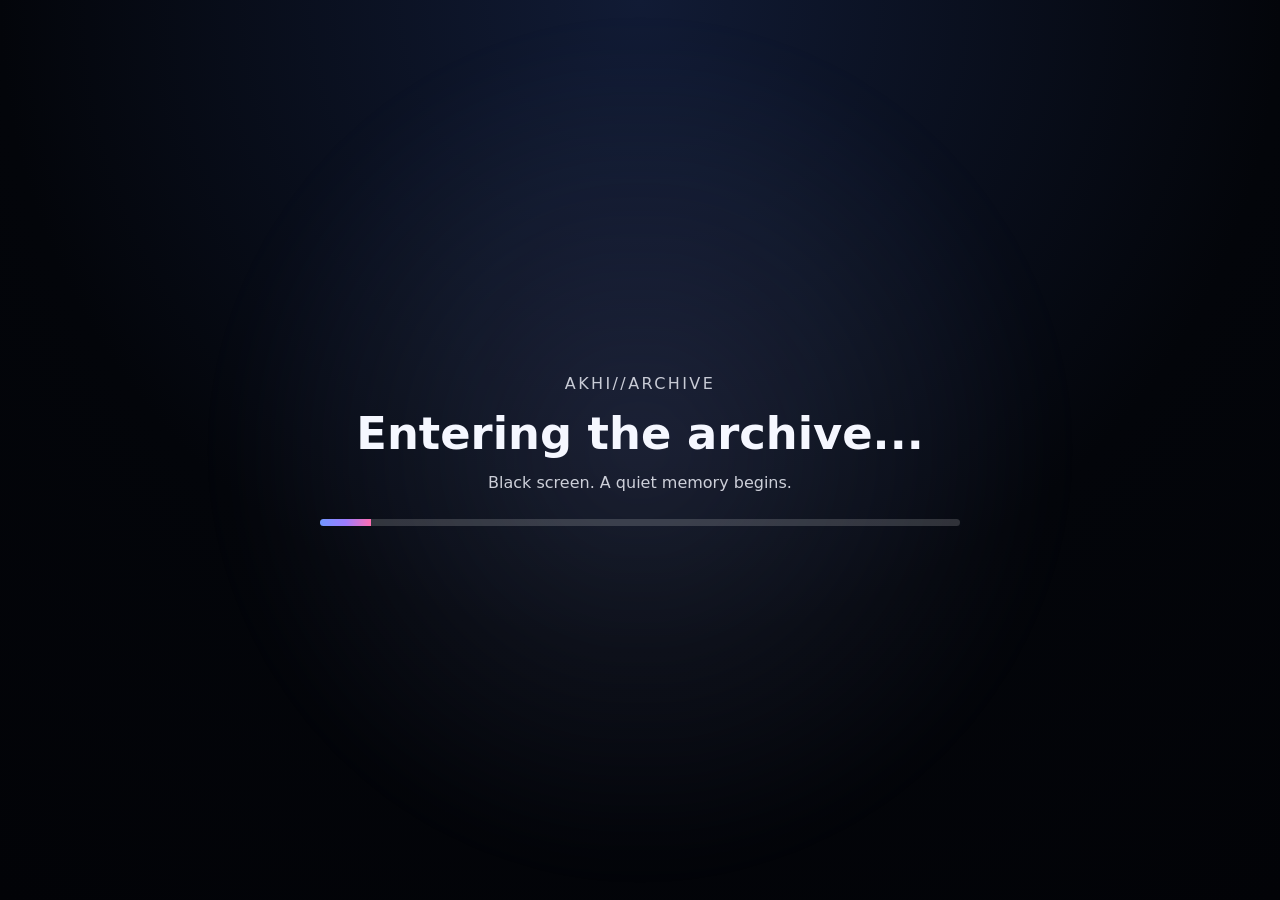
<file: index.html>
<!DOCTYPE html>
<html lang="en">
  <head>
    <meta charset="UTF-8" />
    <meta name="viewport" content="width=device-width, initial-scale=1.0" />
    <title>AKHI//ARCHIVE</title>
    <meta name="title" content="AKHI//ARCHIVE" />
    <meta name="description" content="AKHI//ARCHIVE — Every Memory Has a Chapter. A cinematic memory archive preserving chapters, moments, and stories." />
    <meta name="keywords" content="AKHI ARCHIVE, MemoryFlix, memory archive, cinematic memories, diary, gallery, timeline" />
    <meta name="author" content="Atikul Islam Rabbi" />
    <meta name="robots" content="index, follow" />
    <link rel="canonical" href="https://atikulislamx.github.io/memoryflix/" />
    <meta name="theme-color" content="#05070d" />
    <meta name="color-scheme" content="dark" />
    <meta name="mobile-web-app-capable" content="yes" />
    <meta name="apple-mobile-web-app-capable" content="yes" />
    <meta name="apple-mobile-web-app-status-bar-style" content="black-translucent" />
    <meta property="og:title" content="AKHI//ARCHIVE" />
    <meta property="og:description" content="AKHI//ARCHIVE — Every Memory Has a Chapter. A cinematic memory archive preserving chapters, moments, and stories." />
    <meta property="og:type" content="website" />
    <meta property="og:image" content="https://atikulislamx.github.io/memoryflix/assets/social/og-preview.svg" />
    <meta property="og:url" content="https://atikulislamx.github.io/memoryflix/" />
    <meta property="og:site_name" content="AKHI//ARCHIVE" />
    <meta name="twitter:card" content="summary_large_image" />
    <meta name="twitter:title" content="AKHI//ARCHIVE" />
    <meta name="twitter:description" content="AKHI//ARCHIVE — Every Memory Has a Chapter. A cinematic memory archive preserving chapters, moments, and stories." />
    <meta name="twitter:image" content="https://atikulislamx.github.io/memoryflix/assets/social/og-preview.svg" />
    <link rel="icon" type="image/svg+xml" href="assets/icons/favicon.svg" />
    <link rel="apple-touch-icon" href="assets/icons/apple-touch-icon.svg" />
    <link rel="manifest" href="manifest.json" />
    <link rel="stylesheet" href="css/loading.css" />
    <link rel="stylesheet" href="css/main.css" />
    <link rel="stylesheet" href="css/responsive.css" />
    <script type="application/ld+json">
{
      "@context": "https://schema.org",
      "@type": "WebSite",
      "name": "AKHI//ARCHIVE",
      "description": "AKHI//ARCHIVE — Every Memory Has a Chapter. A cinematic memory archive preserving chapters, moments, and stories.",
      "url": "https://atikulislamx.github.io/memoryflix/",
      "inLanguage": "en"
    }
    </script>
  </head>
  <body>
    <section class="boot-screen" id="bootScreen" aria-live="polite" aria-label="Cinematic opening sequence">
      <div class="boot-overlay"></div>
      <div class="boot-particles" id="bootParticles" aria-hidden="true"></div>
      <div class="boot-content">
        <p class="boot-kicker">AKHI//ARCHIVE</p>
        <h1 id="bootTitle">Entering the archive...</h1>
        <p class="boot-message" id="bootMessage">Black screen. A quiet memory begins.</p>
        <div class="boot-progress" role="progressbar" aria-valuemin="0" aria-valuemax="100" aria-valuenow="0" id="bootProgressBar">
          <span id="bootProgressFill"></span>
        </div>
      </div>
    </section>

    <section class="intro-screen hidden" id="introScreen" aria-label="Intro">
      <p class="intro-kicker">AKHI//ARCHIVE</p>
      <h2>Every Memory Has a Chapter.</h2>
      <p class="intro-subtext">A private universe, restored one scene at a time.</p>
      <button id="beginArchiveBtn" class="btn-primary">Enter Archive</button>
    </section>

    <section class="profile-screen hidden" id="profileScreen" aria-label="Profile selection">
      <h2>Who's watching memories today?</h2>
      <button class="profile-card" id="profileAkhiBtn">
        <span class="profile-avatar" aria-hidden="true">🦋</span>
        <span>🦋 Ꮲꫝ፝֟፝ᴋʜɪ 🦋</span>
      </button>
      <p class="subtle-note">Previously known as Mayabi.</p>
    </section>

    <div class="app hidden" id="appRoot">
      <header class="top-nav">
        <div class="brand">
          <strong>AKHI//ARCHIVE</strong>
          <span>Every Memory Has a Chapter.</span>
        </div>
        <nav aria-label="Primary">
          <ul>
            <li><a href="#hero">Home</a></li>
            <li><a href="#continue">Continue Watching</a></li>
            <li><a href="#collections">Collections</a></li>
            <li><a href="#previews">Archive</a></li>
          </ul>
        </nav>
        <div class="soundtrack-controls" aria-label="Soundtrack controls">
          <button id="soundtrackToggle" class="btn-secondary" type="button" aria-pressed="false">Sound: Off</button>
          <label for="soundtrackVolume" class="sr-only">Soundtrack volume</label>
          <input id="soundtrackVolume" type="range" min="0" max="100" value="55" />
        </div>
      </header>

      <main>
        <section class="hero" id="hero">
          <p class="hero-kicker">Welcome Back, Akhi.</p>
          <h1>A story written with memories.</h1>
          <p>
            This archive is a living cinematic journey where each chapter can grow
            with photographs, letters, voices, and moments that matter.
          </p>
          <div class="hero-actions">
            <a class="btn-primary" href="#continue">Resume Chapter</a>
            <a class="btn-secondary" href="pages/diary.html">Open Diary</a>
          </div>
        </section>

        <section class="section-block" id="continue">
          <div class="section-heading"><h2>Continue Watching</h2></div>
          <div class="card-grid" id="continueGrid"></div>
        </section>

        <section class="section-block" id="featured">
          <div class="section-heading"><h2>Featured Memory</h2></div>
          <article class="featured-memory" id="featuredMemory"></article>
        </section>

        <section class="section-block" id="collections">
          <div class="section-heading"><h2>Memory Collections</h2></div>
          <div class="card-grid" id="collectionsGrid"></div>
        </section>

        <section class="section-block" id="previews">
          <div class="section-heading"><h2>Archive Previews</h2></div>
          <div class="preview-grid">
            <section class="preview-panel"><h3>Diary Preview</h3><div id="diaryPreview"></div></section>
            <section class="preview-panel"><h3>Gallery Preview</h3><div id="galleryPreview"></div></section>
            <section class="preview-panel"><h3>Chat Preview</h3><div id="chatPreview"></div></section>
            <section class="preview-panel"><h3>Video Preview</h3><div id="videoPreview"></div></section>
            <section class="preview-panel"><h3>Timeline Preview</h3><div id="timelinePreview"></div></section>
            <section class="preview-panel"><h3>Soundtrack Preview</h3><div id="soundtrackPreview"></div></section>
            <section class="preview-panel"><h3>Secret Vault Preview</h3><div id="vaultPreview"></div></section>
          </div>
        </section>

        <section class="section-block quick-links">
          <div class="section-heading"><h2>Open Full Chapters</h2></div>
          <div class="link-grid">
            <a href="pages/diary.html">Diary</a>
            <a href="pages/gallery.html">Gallery</a>
            <a href="pages/chats.html">Chat Archive</a>
            <a href="pages/videos.html">Video Archive</a>
            <a href="pages/timeline.html">Timeline</a>
            <a href="pages/soundtrack.html">Soundtrack</a>
            <a href="pages/secret.html">Secret Vault</a>
          </div>
        </section>
      </main>

      <footer class="site-footer">
        <p>AKHI//ARCHIVE · Built as a timeless memory archive.</p>
        <p class="footer-easter-egg">the things i never asked for</p>
      </footer>
    </div>

    <script src="js/loading.js"></script>
    <script src="js/soundtrack.js"></script>
    <script src="js/app.js"></script>
  </body>
</html>
</file>
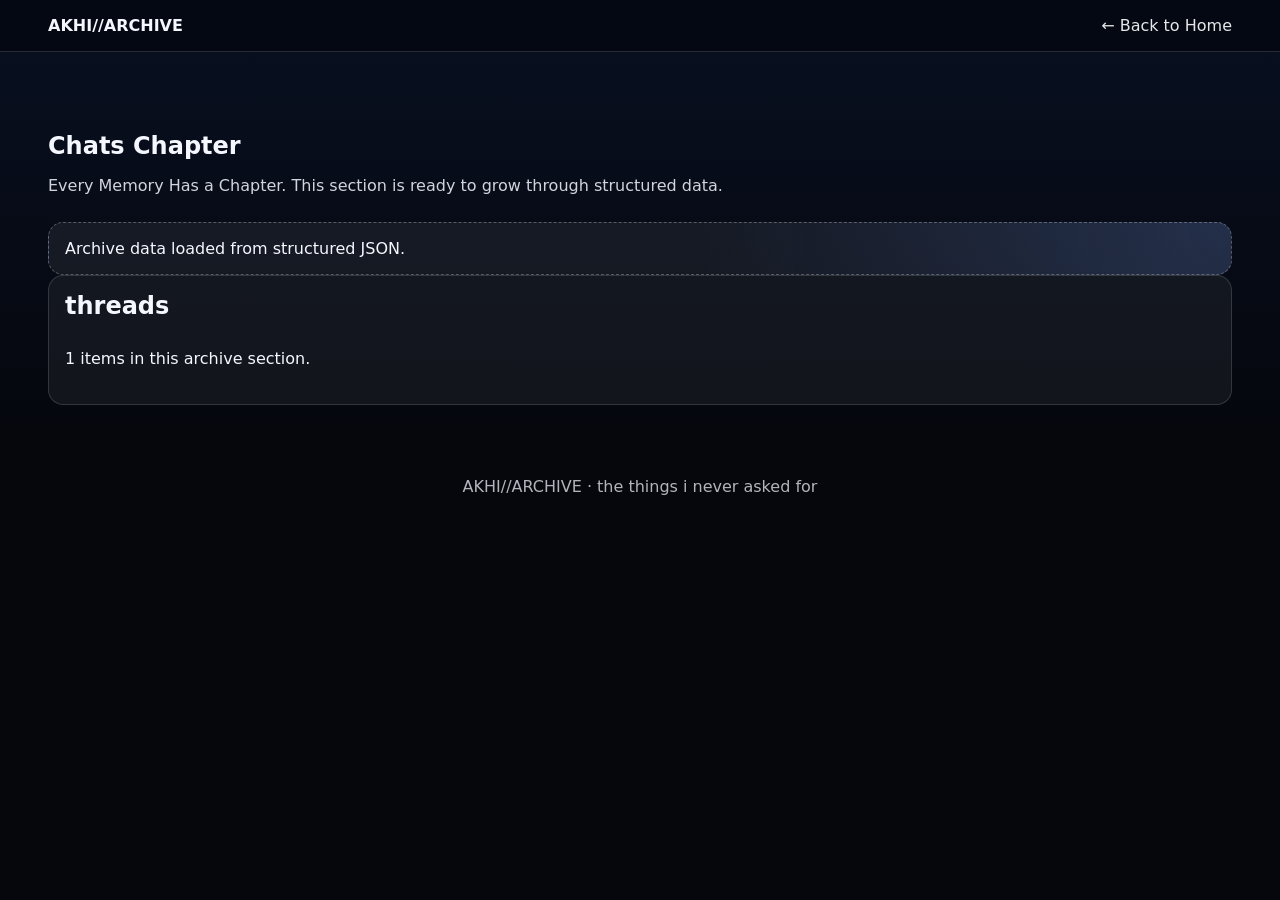
<file: pages/chats.html>
<!DOCTYPE html>
<html lang="en">
  <head>
    <meta charset="UTF-8" />
    <meta name="viewport" content="width=device-width, initial-scale=1.0" />
    <title>AKHI//ARCHIVE · Chats</title>
    <meta name="title" content="AKHI//ARCHIVE · Chats" />
    <meta name="description" content="Chat archive chapter of AKHI//ARCHIVE for preserved conversations and memory threads." />
    <meta name="keywords" content="AKHI ARCHIVE chats, conversation archive, memory threads" />
    <meta name="author" content="Atikul Islam Rabbi" />
    <meta name="robots" content="index, follow" />
    <link rel="canonical" href="https://atikulislamx.github.io/memoryflix/pages/chats.html" />
    <meta name="theme-color" content="#05070d" />
    <meta name="color-scheme" content="dark" />
    <meta name="mobile-web-app-capable" content="yes" />
    <meta name="apple-mobile-web-app-capable" content="yes" />
    <meta name="apple-mobile-web-app-status-bar-style" content="black-translucent" />
    <meta property="og:title" content="AKHI//ARCHIVE · Chats" />
    <meta property="og:description" content="Chat archive chapter of AKHI//ARCHIVE for preserved conversations and memory threads." />
    <meta property="og:type" content="website" />
    <meta property="og:image" content="https://atikulislamx.github.io/memoryflix/assets/social/og-preview.svg" />
    <meta property="og:url" content="https://atikulislamx.github.io/memoryflix/pages/chats.html" />
    <meta property="og:site_name" content="AKHI//ARCHIVE" />
    <meta name="twitter:card" content="summary_large_image" />
    <meta name="twitter:title" content="AKHI//ARCHIVE · Chats" />
    <meta name="twitter:description" content="Chat archive chapter of AKHI//ARCHIVE for preserved conversations and memory threads." />
    <meta name="twitter:image" content="https://atikulislamx.github.io/memoryflix/assets/social/og-preview.svg" />
    <link rel="icon" type="image/svg+xml" href="../assets/icons/favicon.svg" />
    <link rel="apple-touch-icon" href="../assets/icons/apple-touch-icon.svg" />
    <link rel="manifest" href="../manifest.json" />
    <link rel="stylesheet" href="../css/page.css" />
    <script type="application/ld+json">
{
      "@context": "https://schema.org",
      "@type": "WebPage",
      "name": "AKHI//ARCHIVE",
      "description": "Chat archive chapter of AKHI//ARCHIVE for preserved conversations and memory threads.",
      "url": "https://atikulislamx.github.io/memoryflix/pages/chats.html",
      "inLanguage": "en"
    }
    </script>
  </head>
  <body>
    <div class="page-shell" data-page="chats">
      <header class="page-header">
        <strong>AKHI//ARCHIVE</strong>
        <a href="../index.html">← Back to Home</a>
      </header>
      <section class="page-hero">
        <h1>Chats Chapter</h1>
        <p>Every Memory Has a Chapter. This section is ready to grow through structured data.</p>
      </section>
      <main class="page-content" aria-live="polite">
        <div class="placeholder" id="pagePlaceholder">Preparing Memories...</div>
        <div class="data-list" id="pageDataList"></div>
      </main>
      <footer class="page-footer">AKHI//ARCHIVE · the things i never asked for</footer>
    </div>
    <script src="../js/page-loader.js"></script>
  </body>
</html>
</file>
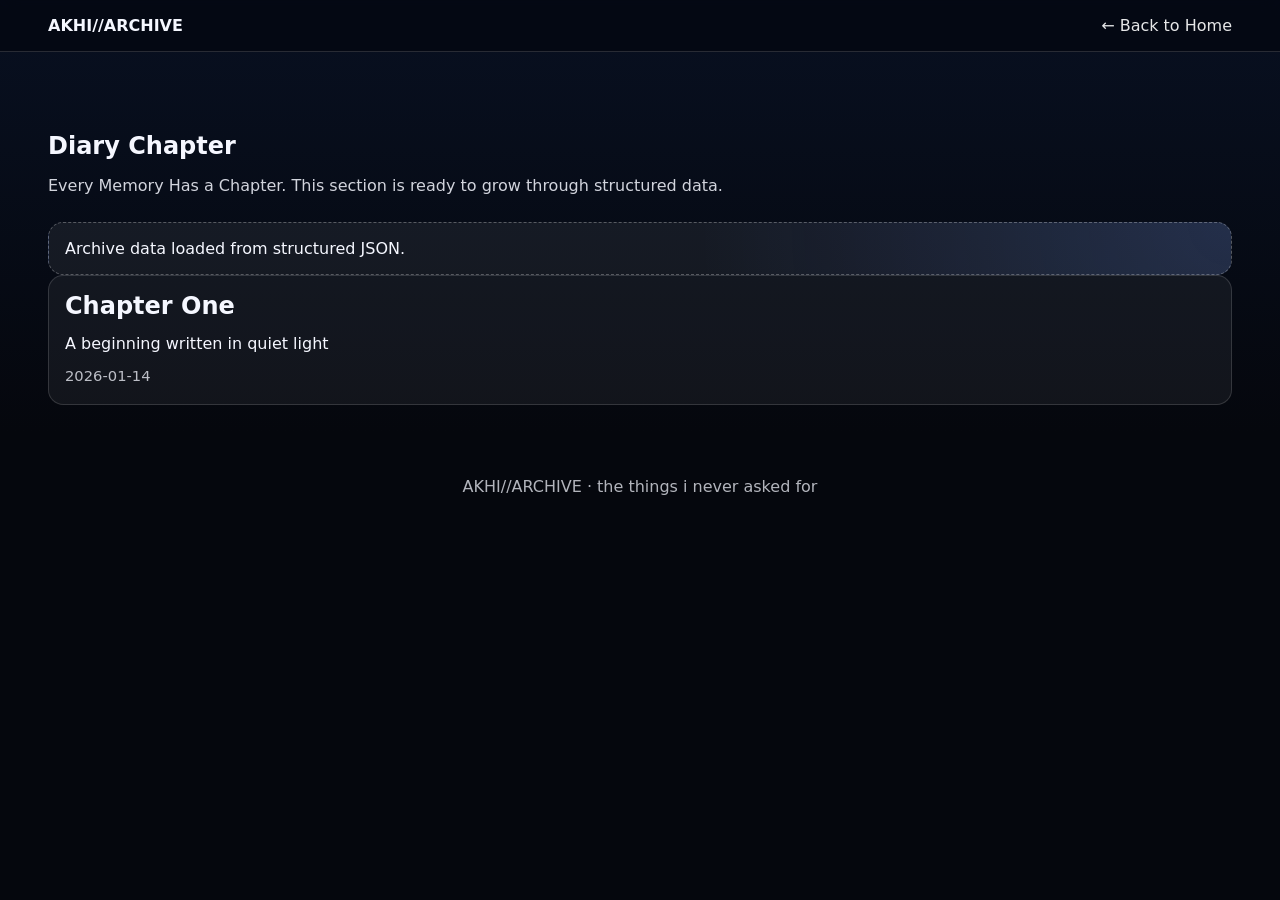
<file: pages/diary.html>
<!DOCTYPE html>
<html lang="en">
  <head>
    <meta charset="UTF-8" />
    <meta name="viewport" content="width=device-width, initial-scale=1.0" />
    <title>AKHI//ARCHIVE · Diary</title>
    <meta name="title" content="AKHI//ARCHIVE · Diary" />
    <meta name="description" content="Diary chapter of AKHI//ARCHIVE with structured memory entries and placeholder-safe storytelling." />
    <meta name="keywords" content="AKHI ARCHIVE diary, memory diary, chapter archive" />
    <meta name="author" content="Atikul Islam Rabbi" />
    <meta name="robots" content="index, follow" />
    <link rel="canonical" href="https://atikulislamx.github.io/memoryflix/pages/diary.html" />
    <meta name="theme-color" content="#05070d" />
    <meta name="color-scheme" content="dark" />
    <meta name="mobile-web-app-capable" content="yes" />
    <meta name="apple-mobile-web-app-capable" content="yes" />
    <meta name="apple-mobile-web-app-status-bar-style" content="black-translucent" />
    <meta property="og:title" content="AKHI//ARCHIVE · Diary" />
    <meta property="og:description" content="Diary chapter of AKHI//ARCHIVE with structured memory entries and placeholder-safe storytelling." />
    <meta property="og:type" content="website" />
    <meta property="og:image" content="https://atikulislamx.github.io/memoryflix/assets/social/og-preview.svg" />
    <meta property="og:url" content="https://atikulislamx.github.io/memoryflix/pages/diary.html" />
    <meta property="og:site_name" content="AKHI//ARCHIVE" />
    <meta name="twitter:card" content="summary_large_image" />
    <meta name="twitter:title" content="AKHI//ARCHIVE · Diary" />
    <meta name="twitter:description" content="Diary chapter of AKHI//ARCHIVE with structured memory entries and placeholder-safe storytelling." />
    <meta name="twitter:image" content="https://atikulislamx.github.io/memoryflix/assets/social/og-preview.svg" />
    <link rel="icon" type="image/svg+xml" href="../assets/icons/favicon.svg" />
    <link rel="apple-touch-icon" href="../assets/icons/apple-touch-icon.svg" />
    <link rel="manifest" href="../manifest.json" />
    <link rel="stylesheet" href="../css/page.css" />
    <script type="application/ld+json">
{
      "@context": "https://schema.org",
      "@type": "WebPage",
      "name": "AKHI//ARCHIVE",
      "description": "Diary chapter of AKHI//ARCHIVE with structured memory entries and placeholder-safe storytelling.",
      "url": "https://atikulislamx.github.io/memoryflix/pages/diary.html",
      "inLanguage": "en"
    }
    </script>
  </head>
  <body>
    <div class="page-shell" data-page="diary">
      <header class="page-header">
        <strong>AKHI//ARCHIVE</strong>
        <a href="../index.html">← Back to Home</a>
      </header>
      <section class="page-hero">
        <h1>Diary Chapter</h1>
        <p>Every Memory Has a Chapter. This section is ready to grow through structured data.</p>
      </section>
      <main class="page-content" aria-live="polite">
        <div class="placeholder" id="pagePlaceholder">Preparing Memories...</div>
        <div class="data-list" id="pageDataList"></div>
      </main>
      <footer class="page-footer">AKHI//ARCHIVE · the things i never asked for</footer>
    </div>
    <script src="../js/page-loader.js"></script>
  </body>
</html>
</file>
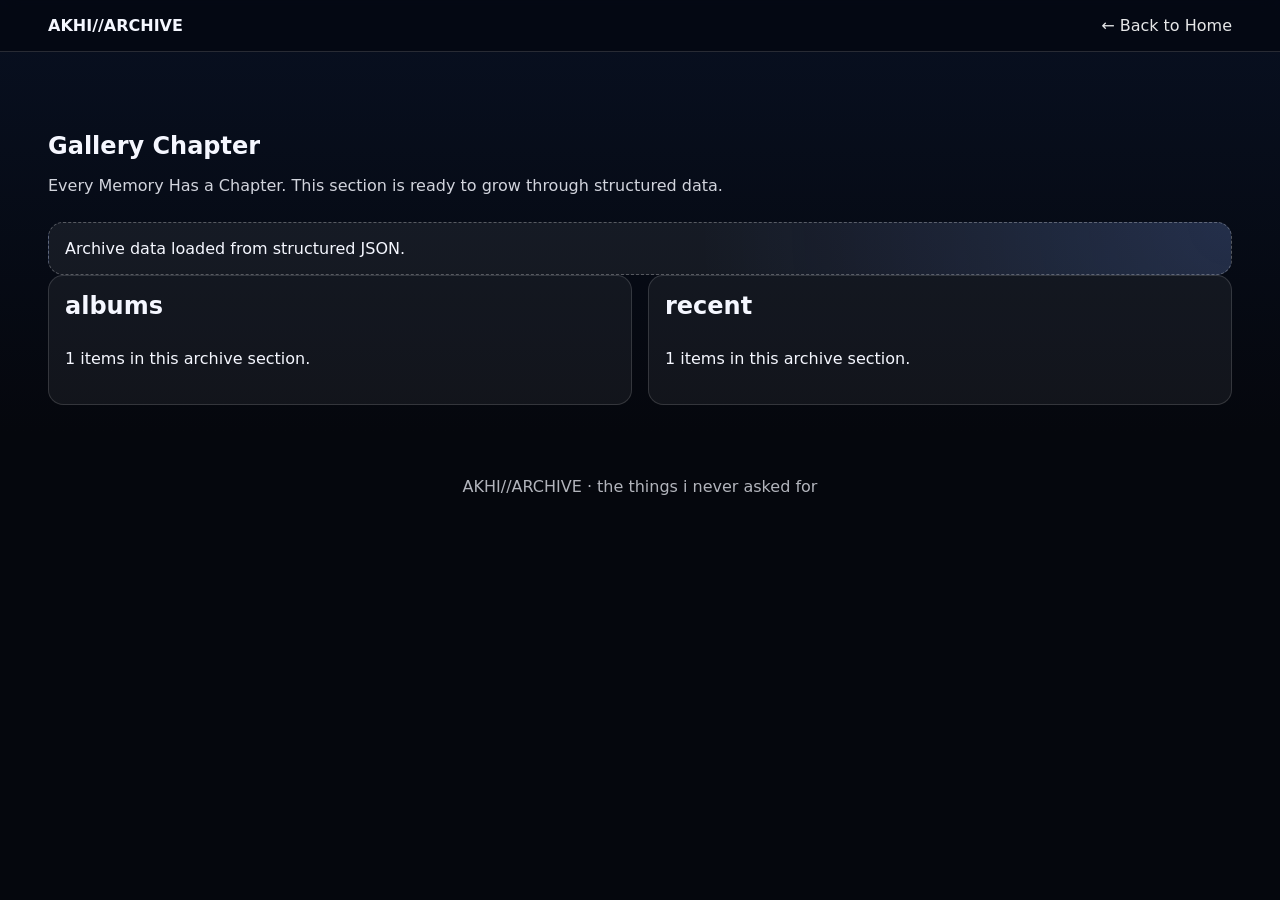
<file: pages/gallery.html>
<!DOCTYPE html>
<html lang="en">
  <head>
    <meta charset="UTF-8" />
    <meta name="viewport" content="width=device-width, initial-scale=1.0" />
    <title>AKHI//ARCHIVE · Gallery</title>
    <meta name="title" content="AKHI//ARCHIVE · Gallery" />
    <meta name="description" content="Gallery chapter of AKHI//ARCHIVE with premium placeholders ready for future media uploads." />
    <meta name="keywords" content="AKHI ARCHIVE gallery, memory gallery, photo archive" />
    <meta name="author" content="Atikul Islam Rabbi" />
    <meta name="robots" content="index, follow" />
    <link rel="canonical" href="https://atikulislamx.github.io/memoryflix/pages/gallery.html" />
    <meta name="theme-color" content="#05070d" />
    <meta name="color-scheme" content="dark" />
    <meta name="mobile-web-app-capable" content="yes" />
    <meta name="apple-mobile-web-app-capable" content="yes" />
    <meta name="apple-mobile-web-app-status-bar-style" content="black-translucent" />
    <meta property="og:title" content="AKHI//ARCHIVE · Gallery" />
    <meta property="og:description" content="Gallery chapter of AKHI//ARCHIVE with premium placeholders ready for future media uploads." />
    <meta property="og:type" content="website" />
    <meta property="og:image" content="https://atikulislamx.github.io/memoryflix/assets/social/og-preview.svg" />
    <meta property="og:url" content="https://atikulislamx.github.io/memoryflix/pages/gallery.html" />
    <meta property="og:site_name" content="AKHI//ARCHIVE" />
    <meta name="twitter:card" content="summary_large_image" />
    <meta name="twitter:title" content="AKHI//ARCHIVE · Gallery" />
    <meta name="twitter:description" content="Gallery chapter of AKHI//ARCHIVE with premium placeholders ready for future media uploads." />
    <meta name="twitter:image" content="https://atikulislamx.github.io/memoryflix/assets/social/og-preview.svg" />
    <link rel="icon" type="image/svg+xml" href="../assets/icons/favicon.svg" />
    <link rel="apple-touch-icon" href="../assets/icons/apple-touch-icon.svg" />
    <link rel="manifest" href="../manifest.json" />
    <link rel="stylesheet" href="../css/page.css" />
    <script type="application/ld+json">
{
      "@context": "https://schema.org",
      "@type": "WebPage",
      "name": "AKHI//ARCHIVE",
      "description": "Gallery chapter of AKHI//ARCHIVE with premium placeholders ready for future media uploads.",
      "url": "https://atikulislamx.github.io/memoryflix/pages/gallery.html",
      "inLanguage": "en"
    }
    </script>
  </head>
  <body>
    <div class="page-shell" data-page="gallery">
      <header class="page-header">
        <strong>AKHI//ARCHIVE</strong>
        <a href="../index.html">← Back to Home</a>
      </header>
      <section class="page-hero">
        <h1>Gallery Chapter</h1>
        <p>Every Memory Has a Chapter. This section is ready to grow through structured data.</p>
      </section>
      <main class="page-content" aria-live="polite">
        <div class="placeholder" id="pagePlaceholder">Preparing Memories...</div>
        <div class="data-list" id="pageDataList"></div>
      </main>
      <footer class="page-footer">AKHI//ARCHIVE · the things i never asked for</footer>
    </div>
    <script src="../js/page-loader.js"></script>
  </body>
</html>
</file>
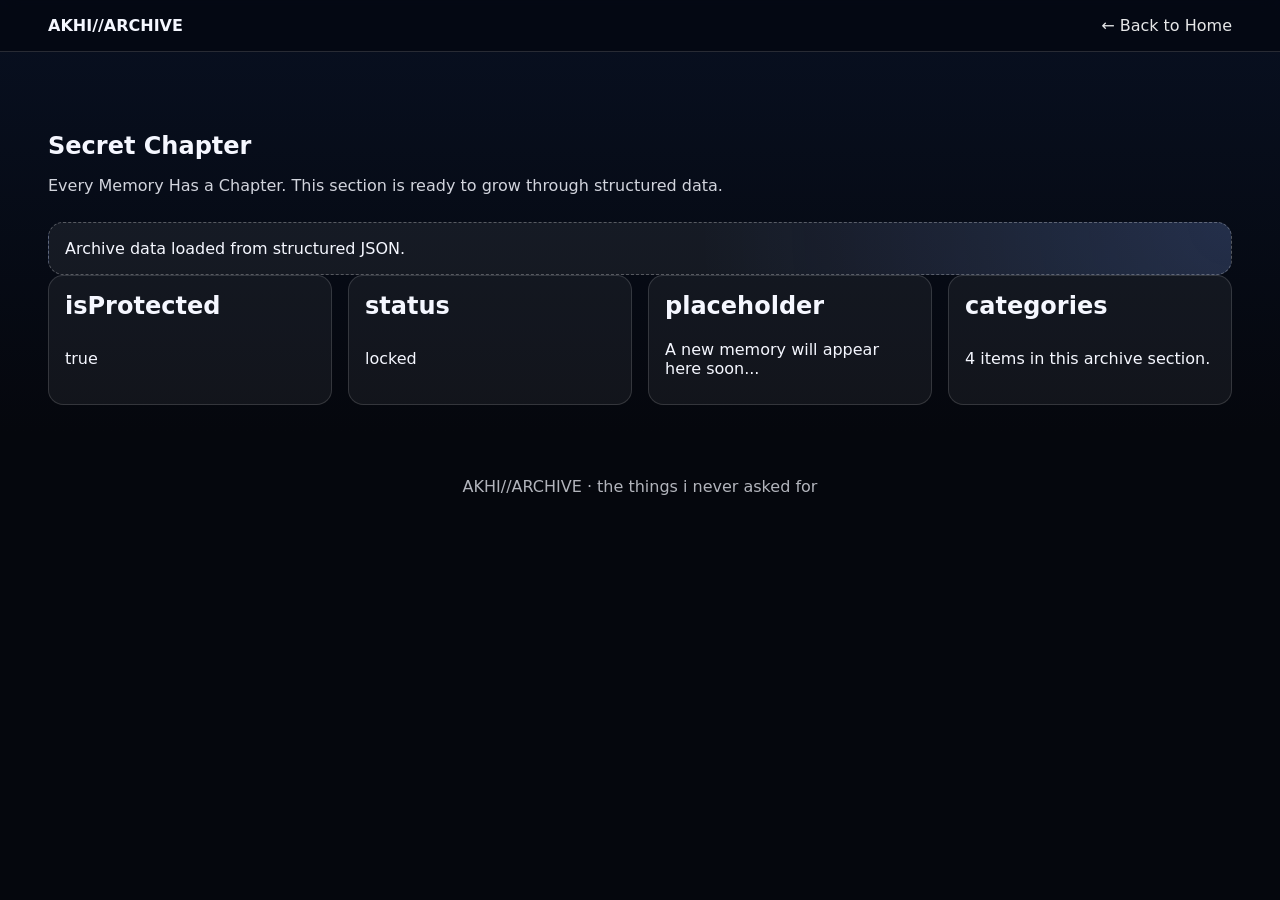
<file: pages/secret.html>
<!DOCTYPE html>
<html lang="en">
  <head>
    <meta charset="UTF-8" />
    <meta name="viewport" content="width=device-width, initial-scale=1.0" />
    <title>AKHI//ARCHIVE · Secret Vault</title>
    <meta name="title" content="AKHI//ARCHIVE · Secret Vault" />
    <meta name="description" content="Secret vault chapter of AKHI//ARCHIVE for protected memories, with graceful placeholders when content is unavailable." />
    <meta name="keywords" content="AKHI ARCHIVE secret vault, protected memories, private archive" />
    <meta name="author" content="Atikul Islam Rabbi" />
    <meta name="robots" content="index, follow" />
    <link rel="canonical" href="https://atikulislamx.github.io/memoryflix/pages/secret.html" />
    <meta name="theme-color" content="#05070d" />
    <meta name="color-scheme" content="dark" />
    <meta name="mobile-web-app-capable" content="yes" />
    <meta name="apple-mobile-web-app-capable" content="yes" />
    <meta name="apple-mobile-web-app-status-bar-style" content="black-translucent" />
    <meta property="og:title" content="AKHI//ARCHIVE · Secret Vault" />
    <meta property="og:description" content="Secret vault chapter of AKHI//ARCHIVE for protected memories, with graceful placeholders when content is unavailable." />
    <meta property="og:type" content="website" />
    <meta property="og:image" content="https://atikulislamx.github.io/memoryflix/assets/social/og-preview.svg" />
    <meta property="og:url" content="https://atikulislamx.github.io/memoryflix/pages/secret.html" />
    <meta property="og:site_name" content="AKHI//ARCHIVE" />
    <meta name="twitter:card" content="summary_large_image" />
    <meta name="twitter:title" content="AKHI//ARCHIVE · Secret Vault" />
    <meta name="twitter:description" content="Secret vault chapter of AKHI//ARCHIVE for protected memories, with graceful placeholders when content is unavailable." />
    <meta name="twitter:image" content="https://atikulislamx.github.io/memoryflix/assets/social/og-preview.svg" />
    <link rel="icon" type="image/svg+xml" href="../assets/icons/favicon.svg" />
    <link rel="apple-touch-icon" href="../assets/icons/apple-touch-icon.svg" />
    <link rel="manifest" href="../manifest.json" />
    <link rel="stylesheet" href="../css/page.css" />
    <script type="application/ld+json">
{
      "@context": "https://schema.org",
      "@type": "WebPage",
      "name": "AKHI//ARCHIVE",
      "description": "Secret vault chapter of AKHI//ARCHIVE for protected memories, with graceful placeholders when content is unavailable.",
      "url": "https://atikulislamx.github.io/memoryflix/pages/secret.html",
      "inLanguage": "en"
    }
    </script>
  </head>
  <body>
    <div class="page-shell" data-page="secret">
      <header class="page-header">
        <strong>AKHI//ARCHIVE</strong>
        <a href="../index.html">← Back to Home</a>
      </header>
      <section class="page-hero">
        <h1>Secret Chapter</h1>
        <p>Every Memory Has a Chapter. This section is ready to grow through structured data.</p>
      </section>
      <main class="page-content" aria-live="polite">
        <div class="placeholder" id="pagePlaceholder">Preparing Memories...</div>
        <div class="data-list" id="pageDataList"></div>
      </main>
      <footer class="page-footer">AKHI//ARCHIVE · the things i never asked for</footer>
    </div>
    <script src="../js/page-loader.js"></script>
  </body>
</html>
</file>
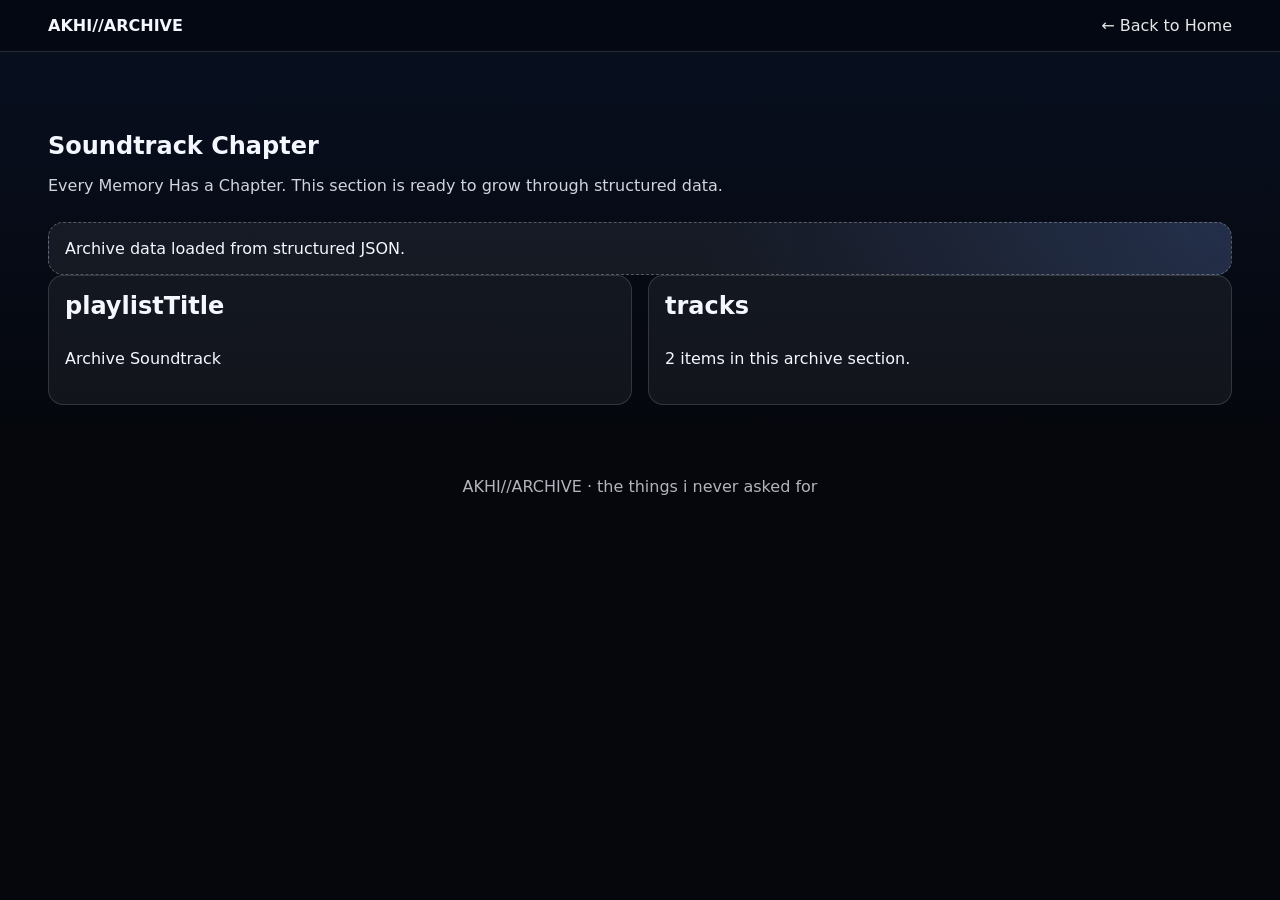
<file: pages/soundtrack.html>
<!DOCTYPE html>
<html lang="en">
  <head>
    <meta charset="UTF-8" />
    <meta name="viewport" content="width=device-width, initial-scale=1.0" />
    <title>AKHI//ARCHIVE · Soundtrack</title>
    <meta name="title" content="AKHI//ARCHIVE · Soundtrack" />
    <meta name="description" content="Soundtrack chapter of AKHI//ARCHIVE for curated songs and emotional memory themes." />
    <meta name="keywords" content="AKHI ARCHIVE soundtrack, memory songs, chapter music" />
    <meta name="author" content="Atikul Islam Rabbi" />
    <meta name="robots" content="index, follow" />
    <link rel="canonical" href="https://atikulislamx.github.io/memoryflix/pages/soundtrack.html" />
    <meta name="theme-color" content="#05070d" />
    <meta name="color-scheme" content="dark" />
    <meta name="mobile-web-app-capable" content="yes" />
    <meta name="apple-mobile-web-app-capable" content="yes" />
    <meta name="apple-mobile-web-app-status-bar-style" content="black-translucent" />
    <meta property="og:title" content="AKHI//ARCHIVE · Soundtrack" />
    <meta property="og:description" content="Soundtrack chapter of AKHI//ARCHIVE for curated songs and emotional memory themes." />
    <meta property="og:type" content="website" />
    <meta property="og:image" content="https://atikulislamx.github.io/memoryflix/assets/social/og-preview.svg" />
    <meta property="og:url" content="https://atikulislamx.github.io/memoryflix/pages/soundtrack.html" />
    <meta property="og:site_name" content="AKHI//ARCHIVE" />
    <meta name="twitter:card" content="summary_large_image" />
    <meta name="twitter:title" content="AKHI//ARCHIVE · Soundtrack" />
    <meta name="twitter:description" content="Soundtrack chapter of AKHI//ARCHIVE for curated songs and emotional memory themes." />
    <meta name="twitter:image" content="https://atikulislamx.github.io/memoryflix/assets/social/og-preview.svg" />
    <link rel="icon" type="image/svg+xml" href="../assets/icons/favicon.svg" />
    <link rel="apple-touch-icon" href="../assets/icons/apple-touch-icon.svg" />
    <link rel="manifest" href="../manifest.json" />
    <link rel="stylesheet" href="../css/page.css" />
    <script type="application/ld+json">
{
      "@context": "https://schema.org",
      "@type": "WebPage",
      "name": "AKHI//ARCHIVE",
      "description": "Soundtrack chapter of AKHI//ARCHIVE for curated songs and emotional memory themes.",
      "url": "https://atikulislamx.github.io/memoryflix/pages/soundtrack.html",
      "inLanguage": "en"
    }
    </script>
  </head>
  <body>
    <div class="page-shell" data-page="soundtrack">
      <header class="page-header">
        <strong>AKHI//ARCHIVE</strong>
        <a href="../index.html">← Back to Home</a>
      </header>
      <section class="page-hero">
        <h1>Soundtrack Chapter</h1>
        <p>Every Memory Has a Chapter. This section is ready to grow through structured data.</p>
      </section>
      <main class="page-content" aria-live="polite">
        <div class="placeholder" id="pagePlaceholder">Preparing Memories...</div>
        <div class="data-list" id="pageDataList"></div>
      </main>
      <footer class="page-footer">AKHI//ARCHIVE · the things i never asked for</footer>
    </div>
    <script src="../js/page-loader.js"></script>
  </body>
</html>
</file>
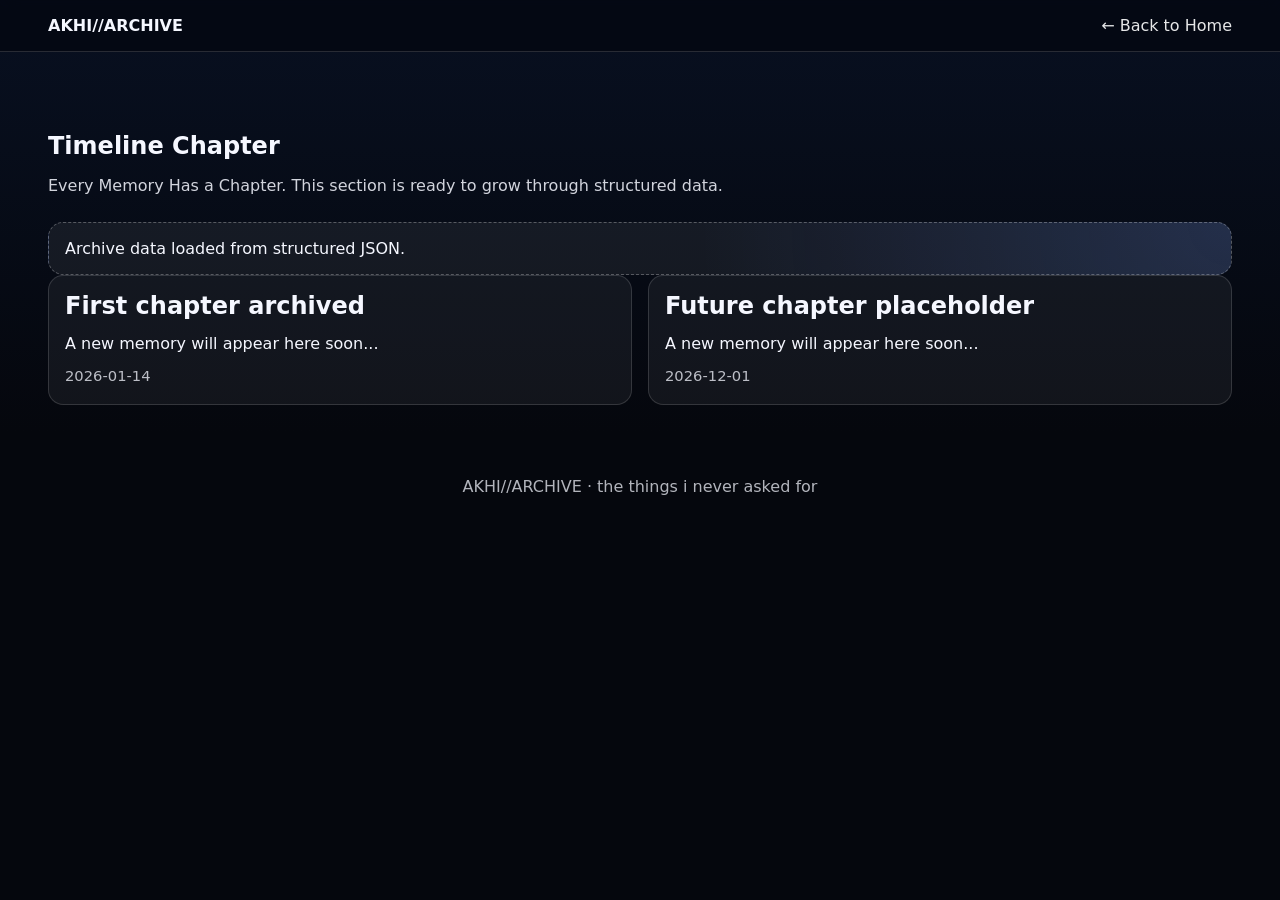
<file: pages/timeline.html>
<!DOCTYPE html>
<html lang="en">
  <head>
    <meta charset="UTF-8" />
    <meta name="viewport" content="width=device-width, initial-scale=1.0" />
    <title>AKHI//ARCHIVE · Timeline</title>
    <meta name="title" content="AKHI//ARCHIVE · Timeline" />
    <meta name="description" content="Timeline chapter of AKHI//ARCHIVE, preserving milestones and memory progression with elegant placeholders." />
    <meta name="keywords" content="AKHI ARCHIVE timeline, relationship timeline, memory milestones" />
    <meta name="author" content="Atikul Islam Rabbi" />
    <meta name="robots" content="index, follow" />
    <link rel="canonical" href="https://atikulislamx.github.io/memoryflix/pages/timeline.html" />
    <meta name="theme-color" content="#05070d" />
    <meta name="color-scheme" content="dark" />
    <meta name="mobile-web-app-capable" content="yes" />
    <meta name="apple-mobile-web-app-capable" content="yes" />
    <meta name="apple-mobile-web-app-status-bar-style" content="black-translucent" />
    <meta property="og:title" content="AKHI//ARCHIVE · Timeline" />
    <meta property="og:description" content="Timeline chapter of AKHI//ARCHIVE, preserving milestones and memory progression with elegant placeholders." />
    <meta property="og:type" content="website" />
    <meta property="og:image" content="https://atikulislamx.github.io/memoryflix/assets/social/og-preview.svg" />
    <meta property="og:url" content="https://atikulislamx.github.io/memoryflix/pages/timeline.html" />
    <meta property="og:site_name" content="AKHI//ARCHIVE" />
    <meta name="twitter:card" content="summary_large_image" />
    <meta name="twitter:title" content="AKHI//ARCHIVE · Timeline" />
    <meta name="twitter:description" content="Timeline chapter of AKHI//ARCHIVE, preserving milestones and memory progression with elegant placeholders." />
    <meta name="twitter:image" content="https://atikulislamx.github.io/memoryflix/assets/social/og-preview.svg" />
    <link rel="icon" type="image/svg+xml" href="../assets/icons/favicon.svg" />
    <link rel="apple-touch-icon" href="../assets/icons/apple-touch-icon.svg" />
    <link rel="manifest" href="../manifest.json" />
    <link rel="stylesheet" href="../css/page.css" />
    <script type="application/ld+json">
{
      "@context": "https://schema.org",
      "@type": "WebPage",
      "name": "AKHI//ARCHIVE",
      "description": "Timeline chapter of AKHI//ARCHIVE, preserving milestones and memory progression with elegant placeholders.",
      "url": "https://atikulislamx.github.io/memoryflix/pages/timeline.html",
      "inLanguage": "en"
    }
    </script>
  </head>
  <body>
    <div class="page-shell" data-page="timeline">
      <header class="page-header">
        <strong>AKHI//ARCHIVE</strong>
        <a href="../index.html">← Back to Home</a>
      </header>
      <section class="page-hero">
        <h1>Timeline Chapter</h1>
        <p>Every Memory Has a Chapter. This section is ready to grow through structured data.</p>
      </section>
      <main class="page-content" aria-live="polite">
        <div class="placeholder" id="pagePlaceholder">Preparing Memories...</div>
        <div class="data-list" id="pageDataList"></div>
      </main>
      <footer class="page-footer">AKHI//ARCHIVE · the things i never asked for</footer>
    </div>
    <script src="../js/page-loader.js"></script>
  </body>
</html>
</file>
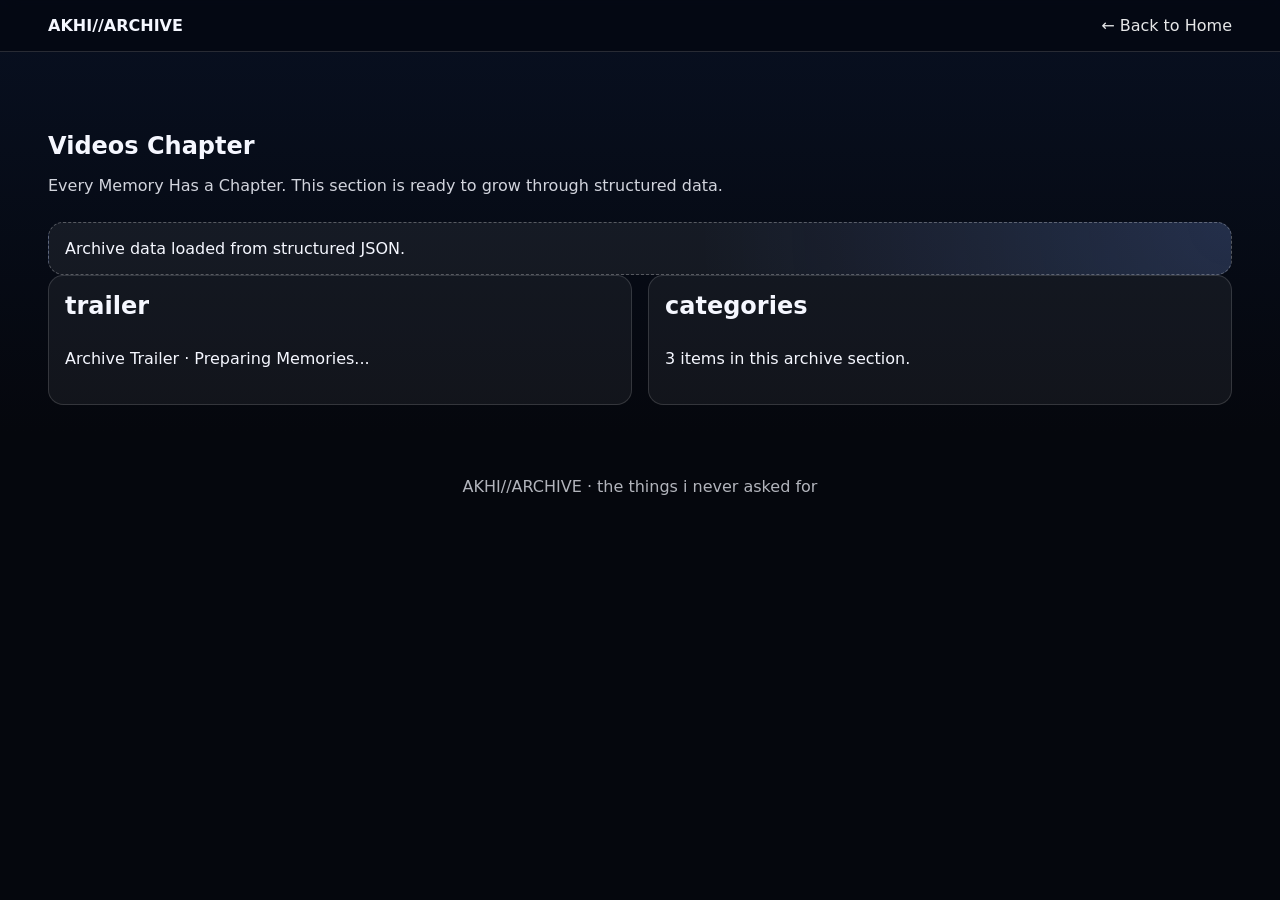
<file: pages/videos.html>
<!DOCTYPE html>
<html lang="en">
  <head>
    <meta charset="UTF-8" />
    <meta name="viewport" content="width=device-width, initial-scale=1.0" />
    <title>AKHI//ARCHIVE · Videos</title>
    <meta name="title" content="AKHI//ARCHIVE · Videos" />
    <meta name="description" content="Video archive chapter of AKHI//ARCHIVE featuring cinematic memory episodes and placeholders for upcoming media." />
    <meta name="keywords" content="AKHI ARCHIVE videos, memory videos, cinematic archive" />
    <meta name="author" content="Atikul Islam Rabbi" />
    <meta name="robots" content="index, follow" />
    <link rel="canonical" href="https://atikulislamx.github.io/memoryflix/pages/videos.html" />
    <meta name="theme-color" content="#05070d" />
    <meta name="color-scheme" content="dark" />
    <meta name="mobile-web-app-capable" content="yes" />
    <meta name="apple-mobile-web-app-capable" content="yes" />
    <meta name="apple-mobile-web-app-status-bar-style" content="black-translucent" />
    <meta property="og:title" content="AKHI//ARCHIVE · Videos" />
    <meta property="og:description" content="Video archive chapter of AKHI//ARCHIVE featuring cinematic memory episodes and placeholders for upcoming media." />
    <meta property="og:type" content="website" />
    <meta property="og:image" content="https://atikulislamx.github.io/memoryflix/assets/social/og-preview.svg" />
    <meta property="og:url" content="https://atikulislamx.github.io/memoryflix/pages/videos.html" />
    <meta property="og:site_name" content="AKHI//ARCHIVE" />
    <meta name="twitter:card" content="summary_large_image" />
    <meta name="twitter:title" content="AKHI//ARCHIVE · Videos" />
    <meta name="twitter:description" content="Video archive chapter of AKHI//ARCHIVE featuring cinematic memory episodes and placeholders for upcoming media." />
    <meta name="twitter:image" content="https://atikulislamx.github.io/memoryflix/assets/social/og-preview.svg" />
    <link rel="icon" type="image/svg+xml" href="../assets/icons/favicon.svg" />
    <link rel="apple-touch-icon" href="../assets/icons/apple-touch-icon.svg" />
    <link rel="manifest" href="../manifest.json" />
    <link rel="stylesheet" href="../css/page.css" />
    <script type="application/ld+json">
{
      "@context": "https://schema.org",
      "@type": "WebPage",
      "name": "AKHI//ARCHIVE",
      "description": "Video archive chapter of AKHI//ARCHIVE featuring cinematic memory episodes and placeholders for upcoming media.",
      "url": "https://atikulislamx.github.io/memoryflix/pages/videos.html",
      "inLanguage": "en"
    }
    </script>
  </head>
  <body>
    <div class="page-shell" data-page="videos">
      <header class="page-header">
        <strong>AKHI//ARCHIVE</strong>
        <a href="../index.html">← Back to Home</a>
      </header>
      <section class="page-hero">
        <h1>Videos Chapter</h1>
        <p>Every Memory Has a Chapter. This section is ready to grow through structured data.</p>
      </section>
      <main class="page-content" aria-live="polite">
        <div class="placeholder" id="pagePlaceholder">Preparing Memories...</div>
        <div class="data-list" id="pageDataList"></div>
      </main>
      <footer class="page-footer">AKHI//ARCHIVE · the things i never asked for</footer>
    </div>
    <script src="../js/page-loader.js"></script>
  </body>
</html>
</file>
<file: css/loading.css>
:root {
  color-scheme: dark;
}

* {
  box-sizing: border-box;
}

body {
  margin: 0;
  font-family: "Segoe UI", Inter, system-ui, -apple-system, sans-serif;
  background: #04070d;
  color: #f5f7ff;
}

.hidden {
  display: none !important;
}

.boot-screen,
.intro-screen,
.profile-screen {
  min-height: 100vh;
  display: grid;
  place-items: center;
  padding: 1.25rem;
  text-align: center;
}

.boot-screen {
  position: relative;
  background: radial-gradient(circle at top, #111b35 0%, #03050a 58%, #020307 100%);
  overflow: hidden;
}

.boot-overlay {
  position: absolute;
  inset: 0;
  background: radial-gradient(circle at center, rgba(163, 181, 255, 0.13), transparent 55%);
  filter: blur(20px);
}

.boot-particles {
  position: absolute;
  inset: 0;
  pointer-events: none;
}

.boot-particles span {
  position: absolute;
  left: var(--x, 50%);
  top: 105%;
  width: 2px;
  height: 2px;
  border-radius: 999px;
  background: rgba(255, 255, 255, 0.8);
  box-shadow: 0 0 8px rgba(170, 190, 255, 0.8);
  animation: particle-rise 6.5s linear infinite;
  animation-delay: var(--delay, 0s);
}

.boot-content {
  z-index: 1;
  width: min(640px, 92vw);
  display: grid;
  gap: 0.9rem;
}

.boot-kicker {
  margin: 0;
  letter-spacing: 0.15em;
  text-transform: uppercase;
  opacity: 0.8;
}

.boot-screen h1 {
  margin: 0;
  font-size: clamp(1.6rem, 4vw, 2.8rem);
  line-height: 1.15;
}

.boot-message,
.intro-subtext,
.subtle-note {
  margin: 0;
  opacity: 0.82;
}

.boot-progress {
  margin-top: 0.75rem;
  width: 100%;
  height: 7px;
  border-radius: 999px;
  overflow: hidden;
  background: rgba(255, 255, 255, 0.16);
}

.boot-progress span {
  display: block;
  width: 0;
  height: 100%;
  background: linear-gradient(90deg, #7197ff, #9d7dff, #ff6eb2);
  transition: width 0.9s ease;
}

.intro-screen,
.profile-screen {
  background: radial-gradient(circle at top, #16274f, #05070d 60%);
}

.intro-kicker {
  margin: 0;
  letter-spacing: 0.14em;
  text-transform: uppercase;
  opacity: 0.75;
}

.intro-screen h2,
.profile-screen h2 {
  margin: 0.55rem 0 0.9rem;
  font-size: clamp(1.6rem, 4.3vw, 2.6rem);
}

.profile-card {
  border: 1px solid rgba(255, 255, 255, 0.16);
  background: rgba(255, 255, 255, 0.08);
  color: inherit;
  min-width: 240px;
  border-radius: 1rem;
  padding: 1rem;
  cursor: pointer;
  display: grid;
  gap: 0.55rem;
  justify-items: center;
  transition: transform 0.22s ease, border-color 0.22s ease;
}

.profile-card:hover,
.profile-card:focus-visible {
  transform: translateY(-3px);
  border-color: rgba(127, 168, 255, 0.9);
}

.profile-avatar {
  font-size: 2rem;
}

.btn-primary,
.btn-secondary {
  border: none;
  border-radius: 999px;
  padding: 0.72rem 1.2rem;
  font-size: 0.95rem;
  cursor: pointer;
  text-decoration: none;
  display: inline-flex;
  align-items: center;
  justify-content: center;
  transition: transform 0.2s ease, opacity 0.2s ease;
}

.btn-primary {
  background: linear-gradient(120deg, #7f56ff, #4e9fff);
  color: #fff;
}

.btn-secondary {
  background: rgba(255, 255, 255, 0.14);
  color: #fff;
}

.btn-primary:hover,
.btn-secondary:hover {
  transform: translateY(-2px);
}

a:focus-visible,
button:focus-visible,
input:focus-visible {
  outline: 2px solid #95bbff;
  outline-offset: 2px;
}

.sr-only {
  position: absolute;
  width: 1px;
  height: 1px;
  padding: 0;
  margin: -1px;
  overflow: hidden;
  clip: rect(0, 0, 0, 0);
  border: 0;
}

@keyframes particle-rise {
  0% {
    transform: translate3d(0, 0, 0) scale(1);
    opacity: 0;
  }
  10% {
    opacity: 0.9;
  }
  100% {
    transform: translate3d(0, -115vh, 0) scale(1.2);
    opacity: 0;
  }
}

@media (prefers-reduced-motion: reduce) {
  *,
  *::before,
  *::after {
    animation-duration: 0.01ms !important;
    animation-iteration-count: 1 !important;
    transition-duration: 0.01ms !important;
    scroll-behavior: auto !important;
  }

  .boot-particles {
    display: none;
  }
}
</file>
<file: css/main.css>
.app {
  min-height: 100vh;
  background: linear-gradient(180deg, #081021 0%, #05070d 46%, #05070d 100%);
}

.top-nav {
  position: sticky;
  top: 0;
  z-index: 10;
  display: grid;
  grid-template-columns: auto 1fr auto;
  align-items: center;
  gap: 1rem;
  padding: 1rem clamp(1rem, 4vw, 3rem);
  background: rgba(4, 8, 18, 0.82);
  backdrop-filter: blur(8px);
}

.brand {
  display: grid;
  gap: 0.2rem;
}

.brand span {
  opacity: 0.76;
  font-size: 0.82rem;
}

.top-nav ul {
  display: flex;
  justify-content: center;
  flex-wrap: wrap;
  gap: 1rem;
  list-style: none;
  margin: 0;
  padding: 0;
}

.top-nav a {
  color: #fff;
  text-decoration: none;
  opacity: 0.85;
}

.soundtrack-controls {
  display: flex;
  align-items: center;
  gap: 0.6rem;
}

.soundtrack-controls input[type="range"] {
  width: 90px;
}

.hero {
  padding: clamp(2.25rem, 8vw, 7rem) clamp(1rem, 4vw, 3rem) 2rem;
  max-width: 840px;
}

.hero-kicker {
  letter-spacing: 0.1em;
  text-transform: uppercase;
  opacity: 0.75;
  margin: 0;
}

.hero h1 {
  font-size: clamp(2rem, 6vw, 3.6rem);
  margin: 0.5rem 0 1rem;
}

.hero p {
  max-width: 65ch;
  line-height: 1.65;
}

.hero-actions {
  margin-top: 1.5rem;
  display: flex;
  gap: 0.75rem;
  flex-wrap: wrap;
}

.section-block {
  padding: 0.5rem clamp(1rem, 4vw, 3rem) 2rem;
}

.section-heading h2 {
  margin: 0 0 1rem;
  font-size: 1.3rem;
}

.card-grid,
.preview-grid,
.link-grid {
  display: grid;
  gap: 1rem;
}

.card-grid {
  grid-template-columns: repeat(auto-fit, minmax(190px, 1fr));
}

.preview-grid {
  grid-template-columns: repeat(auto-fit, minmax(240px, 1fr));
}

.link-grid {
  grid-template-columns: repeat(auto-fit, minmax(160px, 1fr));
}

.collection-card,
.preview-panel,
.featured-memory,
.link-grid a {
  border-radius: 0.95rem;
  border: 1px solid rgba(255, 255, 255, 0.14);
  background: rgba(255, 255, 255, 0.055);
  padding: 1rem;
  min-height: 120px;
  display: grid;
  gap: 0.5rem;
  text-decoration: none;
  color: inherit;
  transition: transform 0.25s ease, border-color 0.25s ease, background-color 0.25s ease;
}

.is-placeholder {
  background:
    radial-gradient(circle at top right, rgba(125, 163, 255, 0.24), rgba(255, 255, 255, 0.04) 45%),
    rgba(255, 255, 255, 0.04);
  border-style: dashed;
}

.media-placeholder {
  width: 2.5rem;
  height: 2.5rem;
  border-radius: 0.8rem;
  display: grid;
  place-items: center;
  font-size: 1.25rem;
  background: rgba(125, 163, 255, 0.18);
  border: 1px solid rgba(177, 201, 255, 0.42);
  box-shadow: inset 0 1px 0 rgba(255, 255, 255, 0.2);
}

.collection-card:hover,
.collection-card:focus-visible,
.link-grid a:hover,
.link-grid a:focus-visible {
  transform: translateY(-4px);
  border-color: rgba(127, 164, 255, 0.75);
  background: rgba(127, 86, 255, 0.12);
}

.collection-card h3,
.collection-card p,
.preview-panel h3,
.preview-panel p,
.featured-memory h3,
.featured-memory p {
  margin: 0;
}

.preview-panel {
  align-content: start;
}

.preview-panel > h3 {
  margin-bottom: 0.75rem;
}

.featured-memory {
  min-height: unset;
  gap: 0.7rem;
}

.meta-line {
  opacity: 0.76;
  font-size: 0.92rem;
}

.inline-btn {
  width: fit-content;
}

.progress {
  width: 100%;
  height: 8px;
  border-radius: 999px;
  background: rgba(255, 255, 255, 0.16);
  overflow: hidden;
}

.progress span {
  display: block;
  height: 100%;
  background: linear-gradient(90deg, #ff6ea8, #7f56ff);
}

.site-footer {
  padding: 2.2rem 1rem 2.6rem;
  text-align: center;
  opacity: 0.85;
}

.footer-easter-egg {
  margin-top: 0.35rem;
  opacity: 0.45;
  font-size: 0.84rem;
  text-transform: lowercase;
}
</file>
<file: css/responsive.css>
@media (max-width: 900px) {
  .top-nav {
    grid-template-columns: 1fr;
    justify-items: start;
  }

  .top-nav ul {
    justify-content: start;
  }

  .soundtrack-controls {
    width: 100%;
  }
}

@media (max-width: 720px) {
  .hero {
    padding-top: 2rem;
  }

  .card-grid,
  .preview-grid,
  .link-grid {
    grid-template-columns: 1fr;
  }
}
</file>
<file: css/page.css>
:root {
  color-scheme: dark;
}

* {
  box-sizing: border-box;
}

body {
  margin: 0;
  font-family: "Segoe UI", Inter, system-ui, -apple-system, sans-serif;
  color: #f5f7ff;
  background: linear-gradient(180deg, #081021, #05070d 48%, #05070d);
}

.page-shell {
  min-height: 100vh;
}

.page-header {
  position: sticky;
  top: 0;
  padding: 1rem clamp(1rem, 4vw, 3rem);
  display: flex;
  justify-content: space-between;
  align-items: center;
  gap: 1rem;
  border-bottom: 1px solid rgba(255, 255, 255, 0.14);
  background: rgba(4, 8, 18, 0.82);
  backdrop-filter: blur(8px);
}

.page-header a {
  color: #fff;
  text-decoration: none;
  opacity: 0.9;
}

.page-hero {
  padding: clamp(2rem, 8vw, 5rem) clamp(1rem, 4vw, 3rem) 1rem;
  max-width: 860px;
}

.page-hero h1,
.page-hero p {
  margin: 0;
}

.page-hero p {
  margin-top: 0.8rem;
  opacity: 0.85;
  line-height: 1.6;
}

.page-content {
  padding: 0.5rem clamp(1rem, 4vw, 3rem) 2.5rem;
}

.data-list {
  display: grid;
  gap: 1rem;
  grid-template-columns: repeat(auto-fit, minmax(240px, 1fr));
}

.data-card {
  border-radius: 0.95rem;
  border: 1px solid rgba(255, 255, 255, 0.14);
  background: rgba(255, 255, 255, 0.055);
  padding: 1rem;
  min-height: 130px;
  display: grid;
  gap: 0.55rem;
}

.data-card.is-placeholder,
.placeholder {
  background:
    radial-gradient(circle at top right, rgba(125, 163, 255, 0.2), rgba(255, 255, 255, 0.03) 45%),
    rgba(255, 255, 255, 0.03);
  border-style: dashed;
}

.media-placeholder {
  width: 2.4rem;
  height: 2.4rem;
  border-radius: 0.75rem;
  display: grid;
  place-items: center;
  font-size: 1.2rem;
  background: rgba(125, 163, 255, 0.18);
  border: 1px solid rgba(177, 201, 255, 0.42);
}

.data-card h2,
.data-card p,
.data-card ul {
  margin: 0;
}

.placeholder {
  border-radius: 0.95rem;
  border: 1px dashed rgba(255, 255, 255, 0.28);
  padding: 1rem;
}

.page-footer {
  text-align: center;
  padding: 2rem 1rem;
  opacity: 0.72;
}
</file>
